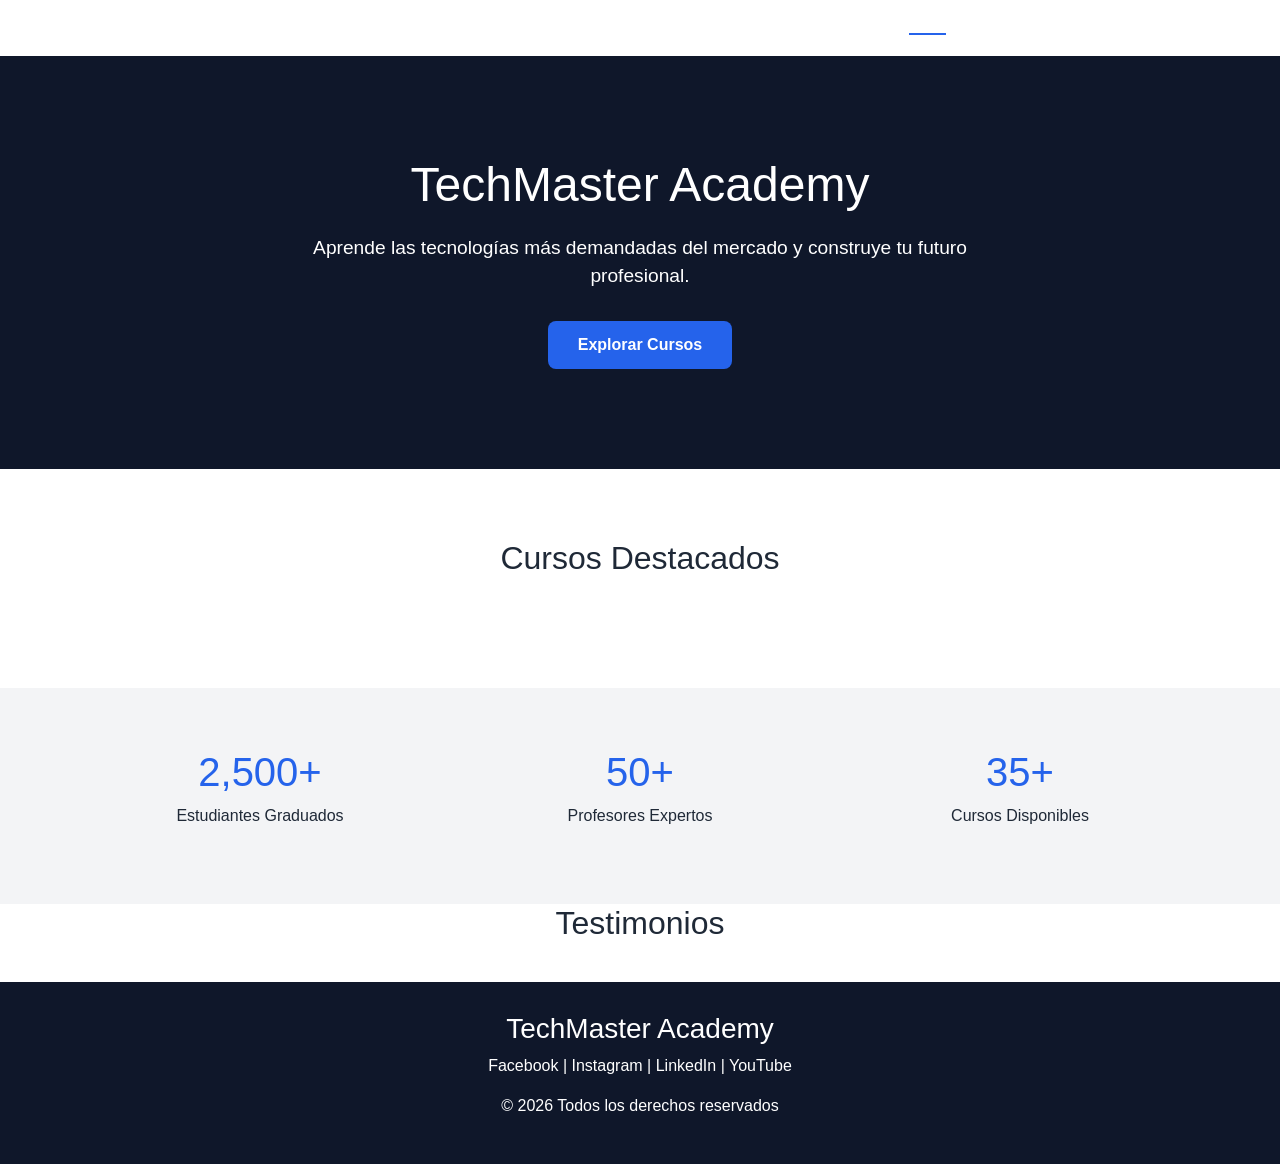
<file: index.html>
<!DOCTYPE html>
<html lang="es">

<head>
    <meta charset="UTF-8">
    <meta name="viewport" content="width=device-width, initial-scale=1.0">
    <title>Academia TechMaster</title>
    <link href="https://cdn.jsdelivr.net/npm/bootstrap@5.3.3/dist/css/bootstrap.min.css" rel="stylesheet">
    <link rel="stylesheet" href="css/style.css">
    <link rel="stylesheet" href="css/index.css">
</head>

<body>

    <nav class="navbar">
        <div class="container">
            <div class="logo">TechMaster Academy</div>
            <ul class="menu">
                <li><a href="index.html" class="activo">Inicio</a></li>
                <li><a href="cursos.html">Cursos</a></li>
                <li><a href="profesores.html">Profesores</a></li>
                <li><a href="contacto.html">Contacto</a></li>
            </ul>
        </div>
    </nav>

    <section class="hero">
        <div class="container">
            <h1>TechMaster Academy</h1>
            <p>Aprende las tecnologías más demandadas del mercado y construye tu futuro profesional.</p>
            <a href="cursos.html" class="btn-principal">Explorar Cursos</a>
        </div>
    </section>

    <section class="cursos-destacados">
        <div class="container">
            <h2 class="titulo-seccion">Cursos Destacados</h2>
            <div class="row" id="contenedor-cursos"></div>
        </div>
    </section>

    <section class="estadisticas">
        <div class="container">
            <div class="row text-center">
                <div class="col-md-4">
                    <h3>2,500+</h3>
                    <p>Estudiantes Graduados</p>
                </div>
                <div class="col-md-4">
                    <h3>50+</h3>
                    <p>Profesores Expertos</p>
                </div>
                <div class="col-md-4">
                    <h3>35+</h3>
                    <p>Cursos Disponibles</p>
                </div>
            </div>
        </div>
    </section>

    <section class="testimonios">
        <div class="container">
            <h2 class="titulo-seccion">Testimonios</h2>
            <div class="row" id="contenedor-testimonios"></div>
        </div>
    </section>

    <footer>
        <div class="container">
            <h3>TechMaster Academy</h3>
            <p>Facebook | Instagram | LinkedIn | YouTube</p>
            <p>© 2026 Todos los derechos reservados</p>
        </div>
    </footer>

    <script src="js/index.js"></script>
</body>

</html>
</file>
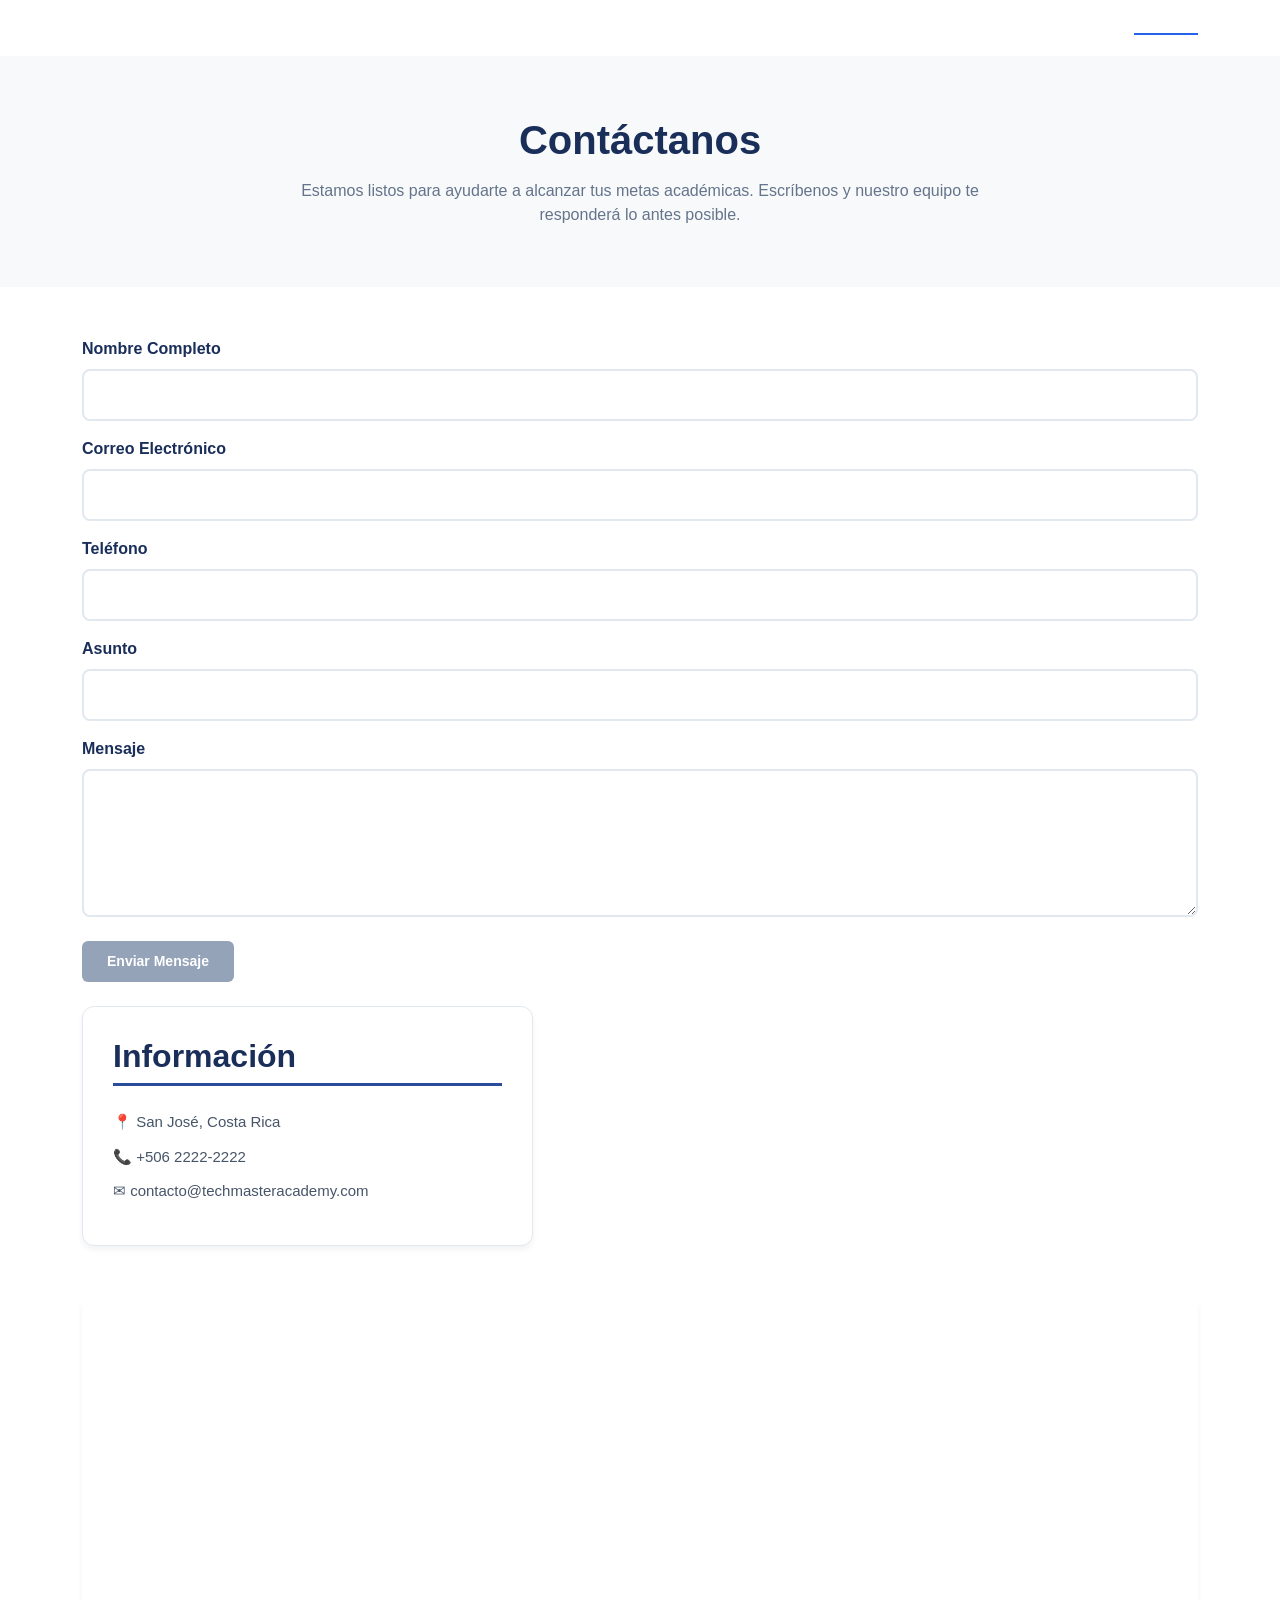
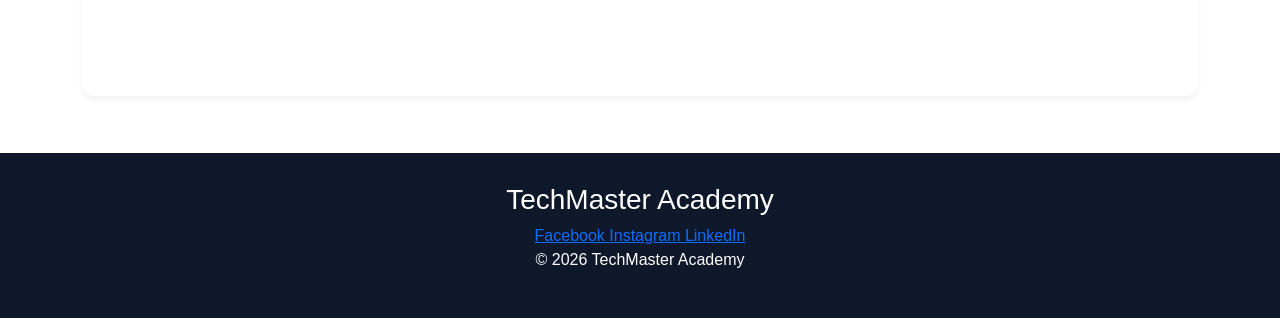
<file: contacto.html>
<!DOCTYPE html>
<html lang="es">

<head>
    <meta charset="UTF-8">
    <meta name="viewport" content="width=device-width, initial-scale=1.0">
    <title>Cursos - TechMaster Academy</title>
    <link href="https://cdn.jsdelivr.net/npm/bootstrap@5.3.3/dist/css/bootstrap.min.css" rel="stylesheet">
    <link rel="stylesheet" href="css/style.css">
    <link rel="stylesheet" href="css/contacto.css">
    <link rel="stylesheet" href="css/cursos.css">
</head>

<body>

    <nav class="navbar">
        <div class="container">
            <div class="logo">
                TechMaster Academy
            </div>
            <ul class="menu">
                <li><a href="index.html">Inicio</a></li>
                <li><a href="cursos.html">Cursos</a></li>
                <li><a href="profesores.html">Profesores</a></li>
                <li><a href="contacto.html" class="activo">Contacto</a></li>
            </ul>
        </div>
    </nav>

    <!-- HEADER -->
    <section class="contacto-header">
        <div class="container">
            <h1>Contáctanos</h1>

            <p>
                Estamos listos para ayudarte a alcanzar tus metas académicas.
                Escríbenos y nuestro equipo te responderá lo antes posible.
            </p>
        </div>
    </section>

    <!-- CONTENIDO -->
    <section class="contacto-contenedor">
        <div class="container">

            <div class="row g-4">

                <!-- FORMULARIO -->
                <form id="formContacto">

                    <div class="mb-3">
                        <label class="form-label">Nombre Completo</label>
                        <input type="text" id="nombre" class="form-control">
                        <small id="errorNombre" class="mensaje-error"></small>
                    </div>

                    <div class="mb-3">
                        <label class="form-label">Correo Electrónico</label>
                        <input type="email" id="correo" class="form-control">
                        <small id="errorCorreo" class="mensaje-error"></small>
                    </div>

                    <div class="mb-3">
                        <label class="form-label">Teléfono</label>
                        <input type="tel" id="telefono" class="form-control">
                        <small id="errorTelefono" class="mensaje-error"></small>
                    </div>

                    <div class="mb-3">
                        <label class="form-label">Asunto</label>
                        <input type="text" id="asunto" class="form-control">
                        <small id="errorAsunto" class="mensaje-error"></small>
                    </div>

                    <div class="mb-4">
                        <label class="form-label">Mensaje</label>
                        <textarea id="mensaje" class="form-control" rows="5"></textarea>
                        <small id="errorMensaje" class="mensaje-error"></small>
                    </div>

                    <button type="submit" id="btnEnviar" class="btn-contacto" disabled>
                        Enviar Mensaje
                    </button>

                </form>

                <div id="mensajeExito" class="mensaje-exito"></div>

                <!-- INFORMACIÓN -->
                <div class="col-lg-5">

                    <div class="contacto-box info-contacto">

                        <h2>Información</h2>

                        <p>
                            📍 San José, Costa Rica
                        </p>

                        <p>
                            📞 +506 2222-2222
                        </p>

                        <p>
                            ✉ contacto@techmasteracademy.com
                        </p>

                    </div>

                </div>

            </div>

            <!-- MAPA -->
            <div class="mapa-contacto">

                <iframe
                    src="https://www.google.com/maps/embed?pb=!1m18!1m12!1m3!1d62874.15022108449!2d-84.120037!3d9.935543!2m3!1f0!2f0!3f0!3m2!1i1024!2i768!4f13.1!3m3!1m2!1s0x8fa0e383b9d7d5b9%3A0x1c3b8e6b5f1a6f1e!2sSan%20Jos%C3%A9%2C%20Costa%20Rica!5e0!3m2!1ses!2scr!4v1716944210000!5m2!1ses!2scr"
                    allowfullscreen="" loading="lazy">
                </iframe>

            </div>

        </div>
    </section>

    <footer>
        <div class="footer-contenido">
            <h3>TechMaster Academy</h3>
            <!-- REDES -->
            <div class="redes-sociales"> <a href="#"> Facebook </a> <a href="#"> Instagram </a> <a href="#"> LinkedIn
                </a>
                <p class="creditos"> © 2026 TechMaster Academy</p>
            </div>
    </footer>
<script src="js/contacto.js"></script>
</body>

</html>
</file>
<file: css/style.css>
/*
PALETA DE COLORES

Azul principal: #2563eb
Azul oscuro: #0f172a
Gris claro: #f3f4f6
Blanco: #ffffff
*/

* {
    /*margin: 0;
    padding: 0;*/
    box-sizing: border-box;
}

body {
    font-family: Arial, Helvetica, sans-serif;
    color: #1f2937;
}

/*.navbar {
/*background-color: #0f172a;
    padding: 15px 0;
}
*/
.navbar-custom {
    background-color: #0f172a;
    padding: 15px 0;
}

.navbar .container {
    display: flex;
    justify-content: space-between;
    align-items: center;
}

.logo {
    color: white;
    font-size: 1.4rem;
    font-weight: bold;
}

.menu {
    list-style: none;
    display: flex;
    gap: 20px;
}

.menu a {
    color: white;
    text-decoration: none;
}

.menu a.activo {
    border-bottom: 2px solid #2563eb;
    padding-bottom: 5px;
}

footer {
    background-color: #0f172a;
    color: white;
    text-align: center;
    padding: 30px 0;
}

@media (max-width: 768px) {

    .navbar .container {
        flex-direction: column;
        gap: 15px;
    }

    .menu {
        flex-wrap: wrap;
        justify-content: center;
    }
}
</file>
<file: css/index.css>
/* HERO */

.hero {
    background-color: #0f172a;
    color: white;
    text-align: center;
    padding: 100px 20px;
}

.hero h1 {
    font-size: 3rem;
    margin-bottom: 20px;
}

.hero p {
    max-width: 700px;
    margin: 0 auto 30px auto;
    font-size: 1.2rem;
}

.btn-principal {
    display: inline-block;
    background-color: #2563eb;
    color: white;
    padding: 12px 30px;
    border-radius: 8px;
    text-decoration: none;
    font-weight: bold;
}

.btn-principal:hover {
    background-color: #1d4ed8;
}

/* TITULOS */

.titulo-seccion {
    text-align: center;
    margin-bottom: 40px;
}

/* CURSOS */

.cursos-destacados {
    padding: 70px 0;
}

.curso-card {
    border: 1px solid #dddddd;
    border-radius: 10px;
    overflow: hidden;
    text-align: center;
    background-color: white;
}

.curso-card img {
    width: 100%;
    height: 220px;
    object-fit: cover;
}

.curso-card h3 {
    margin-top: 15px;
}

.curso-card p {
    padding: 0 15px;
}

.curso-card button {
    margin-bottom: 20px;
    padding: 10px 20px;
    border: none;
    background-color: #2563eb;
    color: white;
    border-radius: 6px;
    cursor: pointer;
}

/* ESTADISTICAS */

.estadisticas {
    background-color: #f3f4f6;
    padding: 60px 0;
}

.estadisticas h3 {
    font-size: 2.5rem;
    color: #2563eb;
}

/* TESTIMONIOS */

.testimonio {
    text-align: center;
    background: #f8fafc;
    padding: 30px;
    border-radius: 12px;
}

.testimonio-img {
    width: 80px;
    height: 80px;
    border-radius: 50%;
    object-fit: cover;
    margin-bottom: 15px;
    border: 3px solid #2563eb;
}

/* RESPONSIVE */

@media (max-width: 768px) {

    .hero h1 {
        font-size: 2rem;
    }

    .hero p {
        font-size: 1rem;
    }

}
</file>
<file: css/contacto.css>
/* ==========================================
   ESTILOS DE LA PÁGINA DE CONTACTO (ROL 4)
   ========================================== */

/* Header principal */
.contacto-header {
    padding: 60px 0;
    background-color: #f8f9fa;
    text-align: center;
}

.contacto-header h1 {
    color: #1a2e5a;
    font-weight: bold;
    margin-bottom: 15px;
}

.contacto-header p {
    color: #64748b;
    max-width: 700px;
    margin: auto;
    font-size: 16px;
}

/* Contenedor general */
.contacto-contenedor {
    padding: 50px 0;
}

/* Caja estilo campus virtual */
.contacto-box {
    background-color: #ffffff;
    border: 1px solid #e2e8f0;
    border-radius: 12px;
    overflow: hidden;
    box-shadow: 0 4px 6px rgba(0, 0, 0, 0.05);

    padding: 30px;

    transition: transform 0.3s ease, box-shadow 0.3s ease;
}

/* Hover elegante */
.contacto-box:hover {
    transform: translateY(-5px);
    box-shadow: 0 8px 15px rgba(0, 0, 0, 0.1);
}

/* Títulos */
.contacto-box h2 {
    color: #1a2e5a;
    font-weight: bold;
    margin-bottom: 25px;

    border-bottom: 3px solid #2b4c9b;
    padding-bottom: 8px;
}

/* Inputs */
.form-control {
    border: 2px solid #e2e8f0;
    border-radius: 8px;
    padding: 12px;
    transition: border-color 0.3s;
}

.form-control:focus {
    border-color: #2b4c9b;
    box-shadow: none;
}

/* Labels */
.form-label {
    font-weight: 600;
    color: #1a2e5a;
}

/* Botón */
.btn-contacto {
    background-color: #2b4c9b;
    color: #ffffff;
    border: none;

    padding: 10px 25px;
    border-radius: 6px;

    font-size: 14px;
    font-weight: bold;

    transition: background-color 0.2s;
}

.btn-contacto:hover {
    background-color: #1a2e5a;
}

/* Información de contacto */
.info-contacto p {
    color: #475569;
    margin-bottom: 12px;
    font-size: 15px;
}

/* Mapa */
.mapa-contacto {
    margin-top: 50px;
}

.mapa-contacto iframe {
    width: 100%;
    height: 400px;
    border: 0;
    border-radius: 12px;

    box-shadow: 0 4px 6px rgba(0, 0, 0, 0.05);
}

/* Responsive */
@media (max-width: 768px) {

    .contacto-header {
        padding: 40px 20px;
    }

    .contacto-box {
        padding: 20px;
    }

}

/* Mensaje de error */

.mensaje-error {
    display: block;
    margin-top: 5px;
    color: #dc2626;
    font-size: 13px;
    font-weight: 500;
}

/* Input valido */

.campo-valido {
    border-color: #16a34a !important;
}

/* Input invalido */

.campo-invalido {
    border-color: #dc2626 !important;
}

/* Mensaje de exito */

.mensaje-exito {
    margin-top: 20px;
    padding: 15px;

    background-color: #dcfce7;
    color: #166534;

    border: 1px solid #86efac;
    border-radius: 8px;

    font-weight: 600;
    display: none;
}

/* Boton deshabilitado */

.btn-contacto:disabled {
    background-color: #94a3b8;
    cursor: not-allowed;
}
</file>
<file: css/cursos.css>
/* ==========================================
   ESTILOS DE LA PÁGINA DE CATÁLOGO (ROL 2)
   ========================================== */

/* Buscador */
.cursos-header {
    padding: 50px 0;
    background-color: #f8f9fa;
}

.buscador-contenedor input {
    width: 100%;
    max-width: 500px;
    padding: 12px 20px;
    margin-top: 20px;
    border: 2px solid #e2e8f0;
    border-radius: 8px;
    font-size: 16px;
    outline: none;
    transition: border-color 0.3s;
}

.buscador-contenedor input:focus {
    border-color: #2b4c9b; /* Azul de enfoque */
}

.categoria-titulo {
    color: #1a2e5a;
    font-weight: bold;
    margin-top: 40px;
    margin-bottom: 25px;
    border-bottom: 3px solid #2b4c9b;
    padding-bottom: 8px;
}

/* LA CAJA / VIÑETA DEL CURSO (Estilo Campus Virtual) */
.tarjeta-curso {
    background-color: #ffffff;
    border: 1px solid #e2e8f0;
    border-radius: 12px;
    overflow: hidden;
    box-shadow: 0 4px 6px rgba(0, 0, 0, 0.05);
    height: 100%;
    display: flex;
    flex-direction: column;
    transition: transform 0.3s ease, box-shadow 0.3s ease;
}

/* Efecto hover sutil al pasar el mouse */
.tarjeta-curso:hover {
    transform: translateY(-5px);
    box-shadow: 0 8px 15px rgba(0, 0, 0, 0.1);
}

.tarjeta-imagen {
    position: relative;
    width: 100%;
    height: 180px;
    overflow: hidden;
}

.tarjeta-imagen img {
    width: 100%;
    height: 100%;
    object-fit: cover;
}

/* Etiqueta de la viñeta (Equivalente al bloque amarillo de la foto) */
.tarjeta-tag {
    position: absolute;
    bottom: 0;
    left: 0;
    background-color: #1a2e5a; /* Azul oscuro elegante */
    color: #ffffff;
    padding: 6px 14px;
    font-size: 13px;
    font-weight: bold;
    border-top-right-radius: 6px;
    text-transform: uppercase;
}

/* Contenido de la viñeta */
.tarjeta-cuerpo {
    padding: 20px;
    display: flex;
    flex-direction: column;
    flex-grow: 1;
}

.tarjeta-cuerpo h3 {
    font-size: 18px;
    color: #1a2e5a; /* Título en azul oscuro */
    font-weight: bold;
    margin-bottom: 10px;
    line-height: 1.4;
}

.tarjeta-cuerpo .descripcion {
    font-size: 14px;
    color: #64748b;
    flex-grow: 1; /* Empuja los detalles hacia abajo para que queden alineados */
    margin-bottom: 15px;
}

.tarjeta-detalles {
    border-top: 1px dashed #e2e8f0;
    padding-top: 10px;
    margin-bottom: 15px;
    font-size: 13px;
    color: #475569;
}

.tarjeta-detalles p {
    margin: 3px 0;
}

/* Botón "Ver curso" (Inspirado en los botones de la imagen) */
.btn-curso {
    background-color: #2b4c9b; /* Azul corporativo intermedio */
    color: #ffffff;
    border: none;
    padding: 8px 20px;
    font-size: 14px;
    font-weight: bold;
    border-radius: 6px;
    cursor: pointer;
    transition: background-color 0.2s;
}

.btn-curso:hover {
    background-color: #1a2e5a; /* Oscurece al pasar el mouse */
}
</file>
